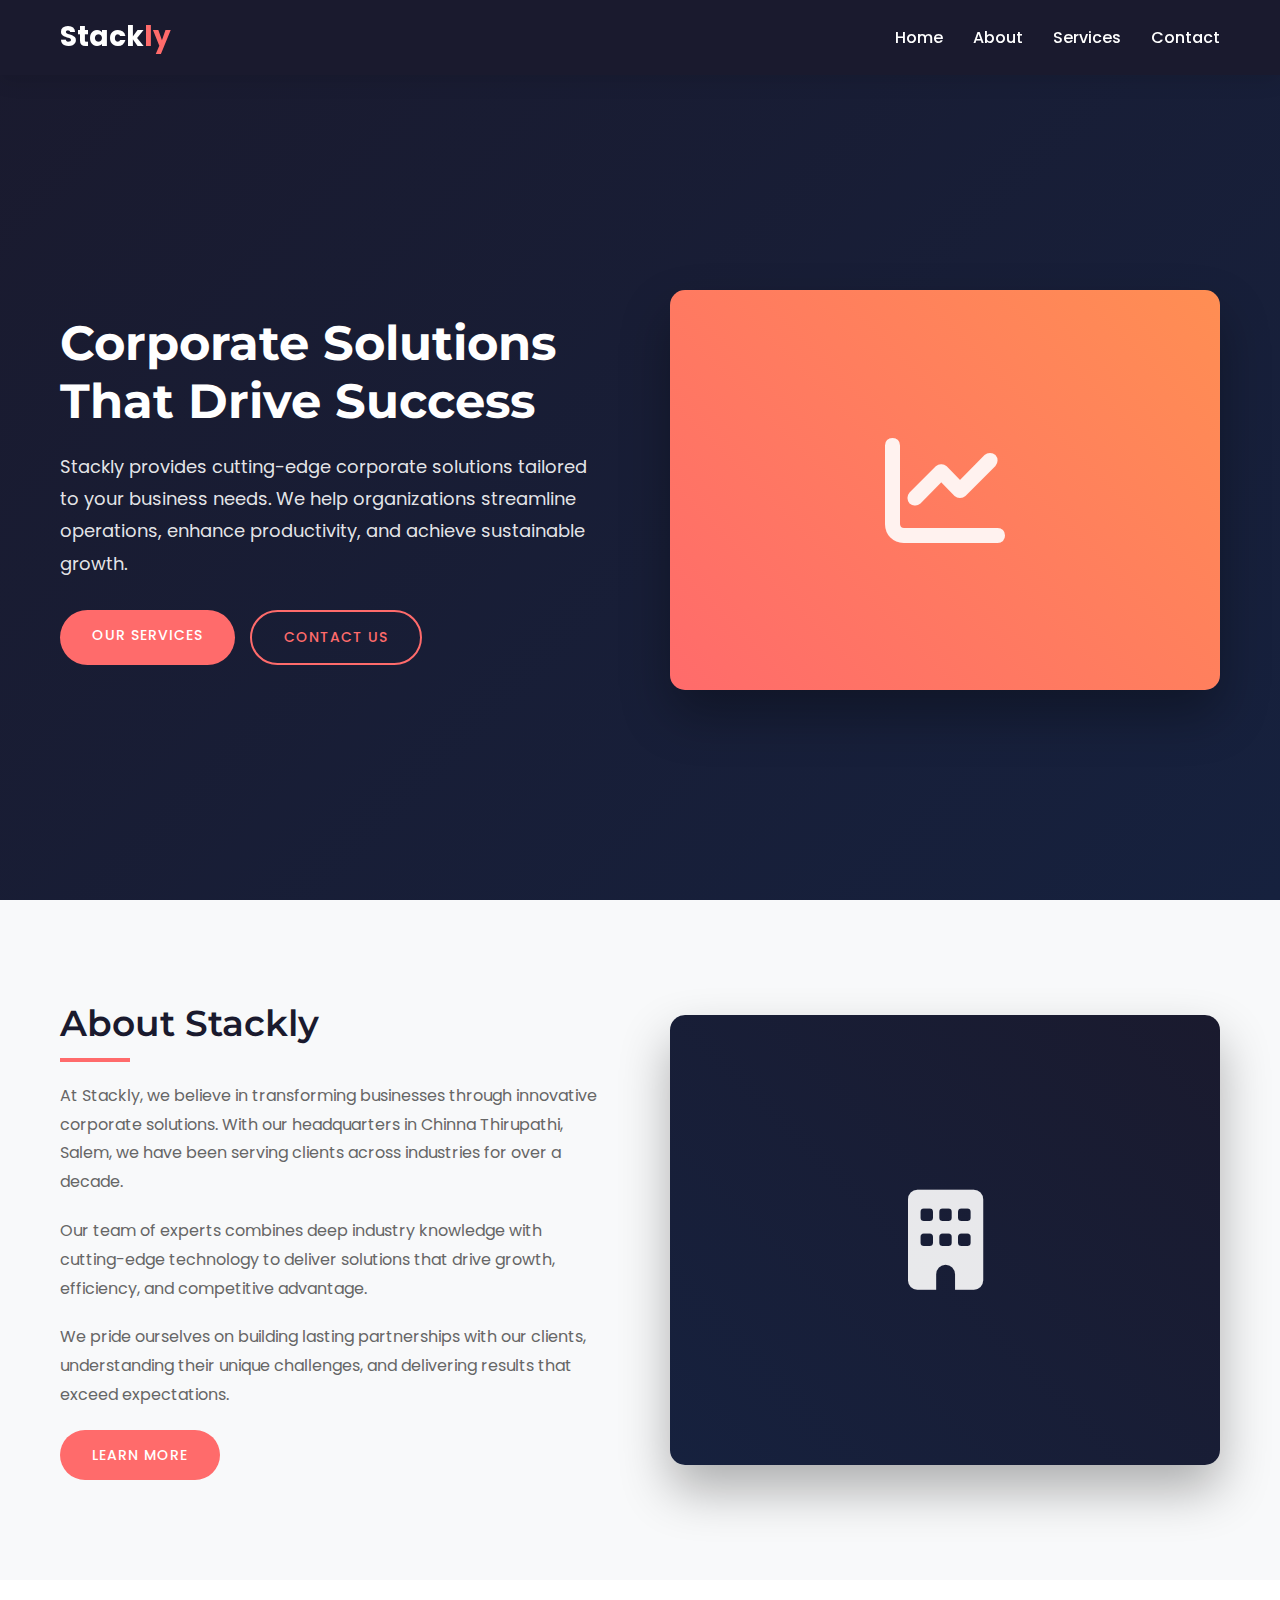
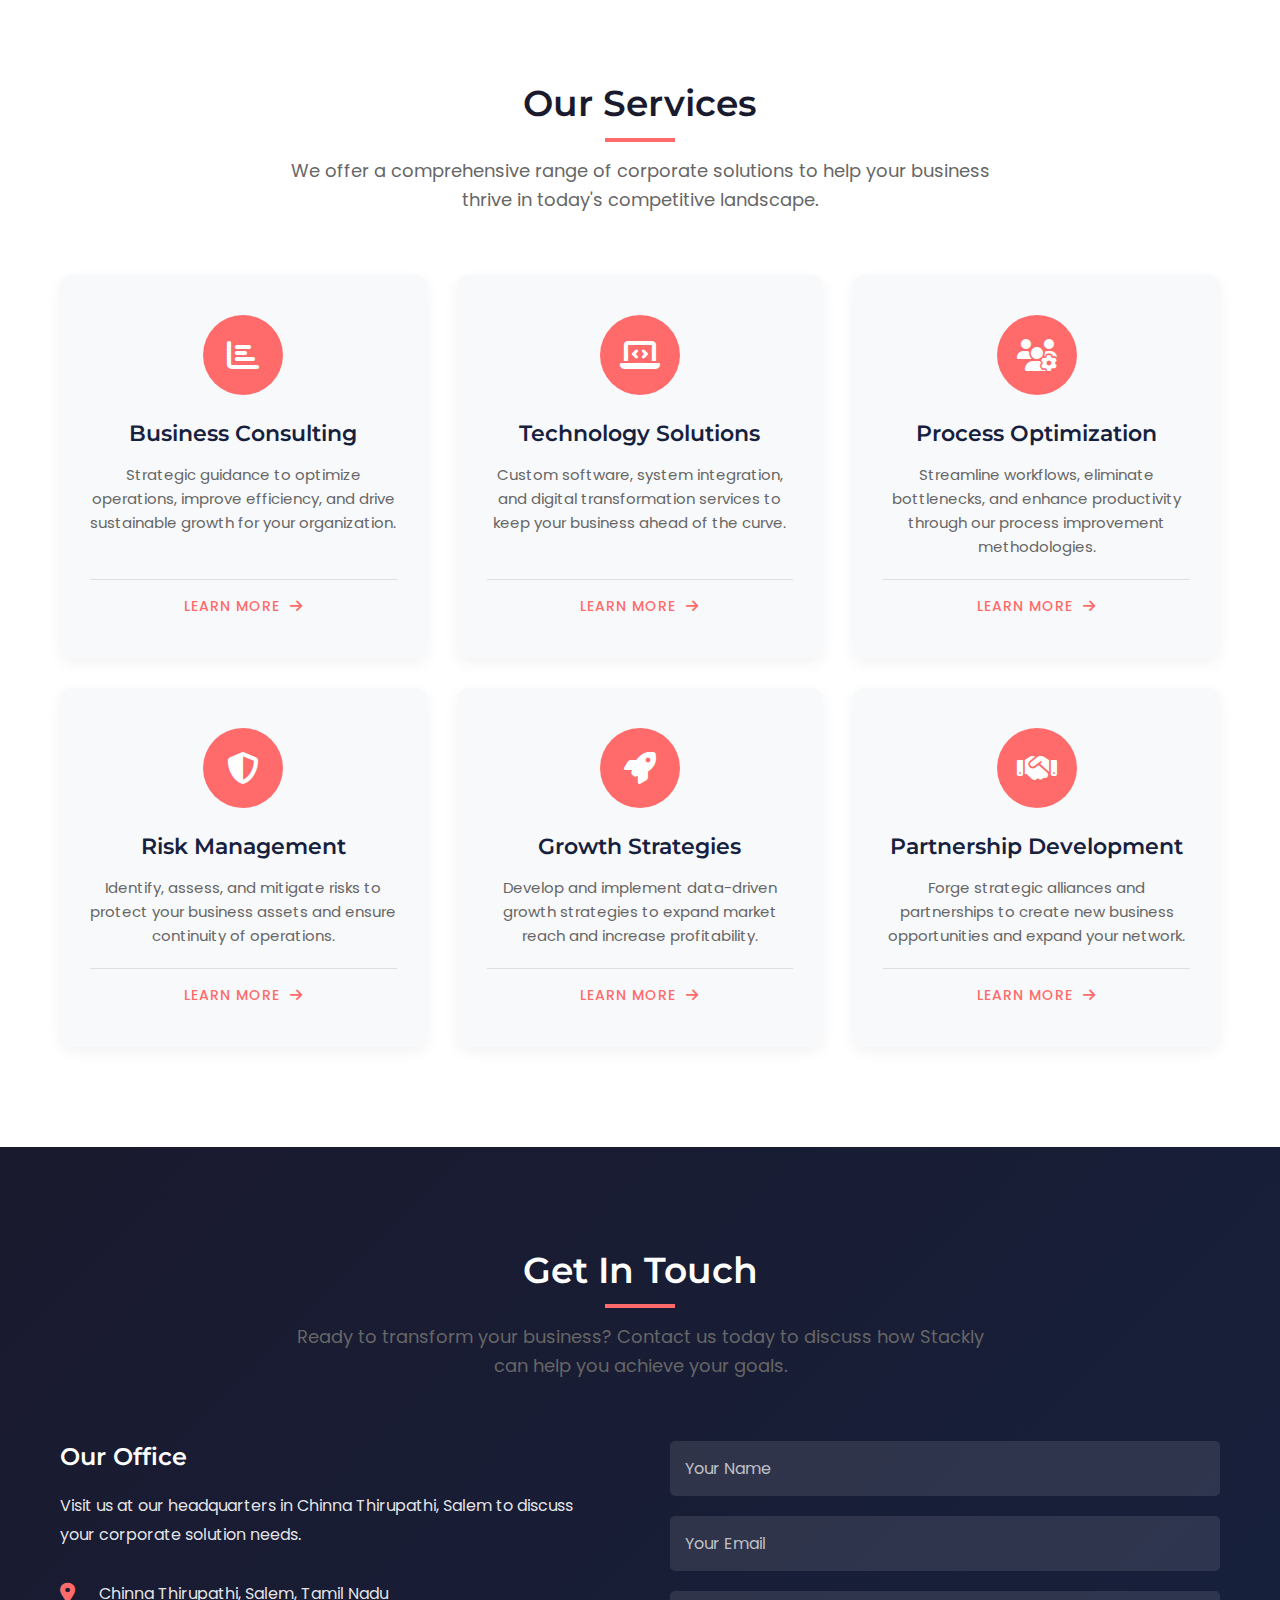
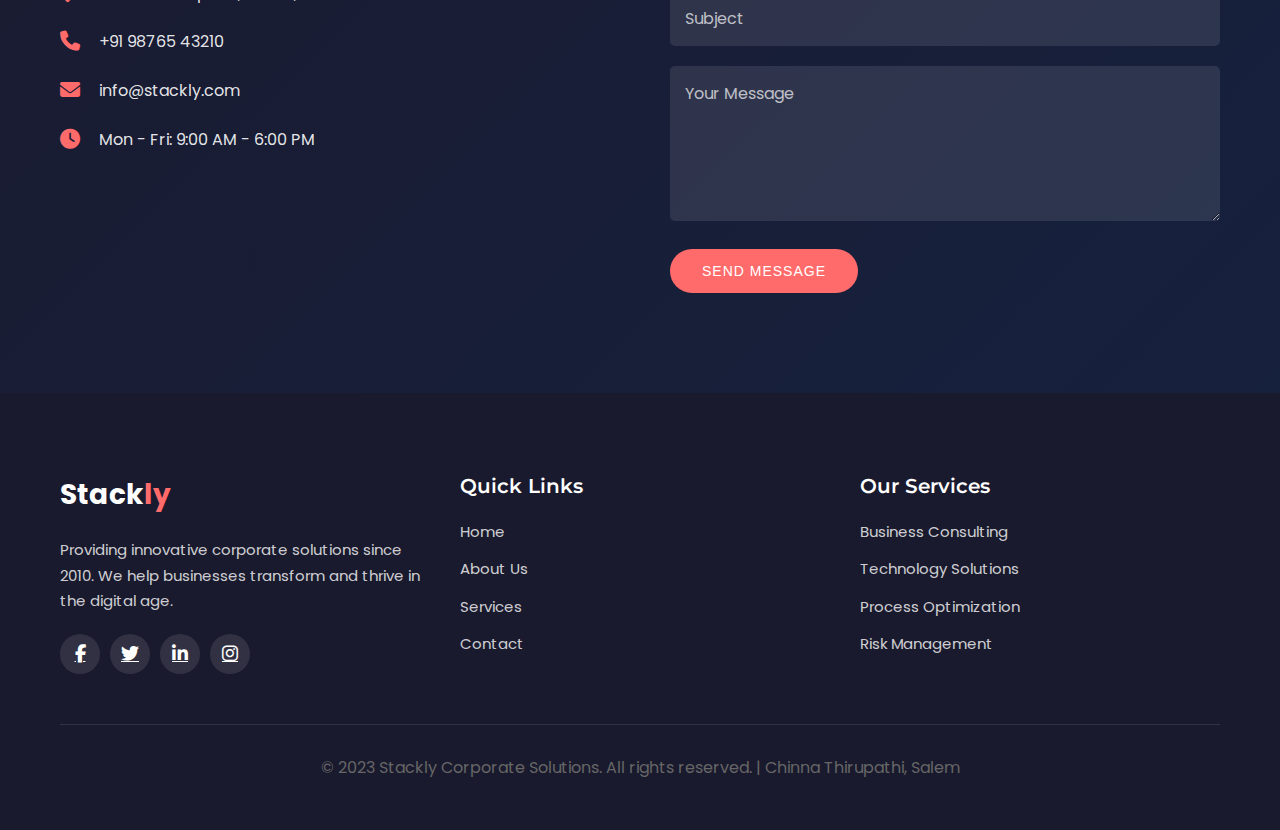
<file: index.html>
<!DOCTYPE html>
<html lang="en">
<head>
    <meta charset="UTF-8">
    <meta name="viewport" content="width=device-width, initial-scale=1.0">
    <title>Stackly | Corporate Solutions</title>
    <!-- Font Awesome -->
    <link rel="stylesheet" href="https://cdnjs.cloudflare.com/ajax/libs/font-awesome/6.4.0/css/all.min.css">
    <!-- Google Fonts -->
    <link rel="preconnect" href="https://fonts.googleapis.com">
    <link rel="preconnect" href="https://fonts.gstatic.com" crossorigin>
    <link href="https://fonts.googleapis.com/css2?family=Poppins:wght@300;400;500;600;700&family=Montserrat:wght@400;500;600;700&display=swap" rel="stylesheet">
    <!-- Custom CSS -->
    <link rel="stylesheet" type="text/css" href="styles.css">
</head>
<body>
    <!-- Header -->
    <header>
        <div class="container header-container">
            <a href="index.html" class="logo">Stack<span>ly</span></a>
            <button class="mobile-menu-btn" id="mobileMenuBtn">
                <i class="fas fa-bars"></i>
            </button>
            <nav id="mainNav">
                <ul>
                    <li><a href="#home">Home</a></li>
                    <li><a href="#about">About</a></li>
                    <li><a href="#services">Services</a></li>
                    <li><a href="#contact">Contact</a></li>
                </ul>
            </nav>
        </div>
    </header>

    <!-- Main Content -->
    <main id="main-content">
        <!-- Hero Section -->
        <section class="hero" id="home">
            <div class="container">
                <div class="hero-content">
                    <h1>Corporate Solutions That Drive Success</h1>
                    <p>Stackly provides cutting-edge corporate solutions tailored to your business needs. We help organizations streamline operations, enhance productivity, and achieve sustainable growth.</p>
                    <div class="hero-btns">
                        <a href="#services" class="btn">Our Services</a>
                        <a href="#contact" class="btn btn-outline">Contact Us</a>
                    </div>
                </div>
                <div class="hero-image">
                    <div class="image-placeholder">
                        <i class="fas fa-chart-line"></i>
                    </div>
                </div>
            </div>
        </section>

        <!-- About Section -->
        <section class="about" id="about">
            <div class="container">
                <div class="about-content">
                    <div class="about-text">
                        <h2>About Stackly</h2>
                        <p>At Stackly, we believe in transforming businesses through innovative corporate solutions. With our headquarters in Chinna Thirupathi, Salem, we have been serving clients across industries for over a decade.</p>
                        <p>Our team of experts combines deep industry knowledge with cutting-edge technology to deliver solutions that drive growth, efficiency, and competitive advantage.</p>
                        <p>We pride ourselves on building lasting partnerships with our clients, understanding their unique challenges, and delivering results that exceed expectations.</p>
                        <a href="404.html" class="btn">Learn More</a>
                    </div>
                    <div class="about-image">
                        <div class="image-placeholder">
                            <i class="fas fa-building"></i>
                        </div>
                    </div>
                </div>
            </div>
        </section>

        <!-- Services Section -->
        <section class="services" id="services">
            <div class="container">
                <div class="section-header">
                    <h2>Our Services</h2>
                    <p>We offer a comprehensive range of corporate solutions to help your business thrive in today's competitive landscape.</p>
                </div>
                <div class="services-grid">
                    <div class="service-card">
                        <div class="service-icon">
                            <i class="fas fa-chart-bar"></i>
                        </div>
                        <h3>Business Consulting</h3>
                        <p>Strategic guidance to optimize operations, improve efficiency, and drive sustainable growth for your organization.</p>
                        <a href="404.html" class="service-learn-more">Learn More <i class="fas fa-arrow-right"></i></a>
                    </div>
                    <div class="service-card">
                        <div class="service-icon">
                            <i class="fas fa-laptop-code"></i>
                        </div>
                        <h3>Technology Solutions</h3>
                        <p>Custom software, system integration, and digital transformation services to keep your business ahead of the curve.</p>
                        <a href="404.html" class="service-learn-more">Learn More <i class="fas fa-arrow-right"></i></a>
                    </div>
                    <div class="service-card">
                        <div class="service-icon">
                            <i class="fas fa-users-cog"></i>
                        </div>
                        <h3>Process Optimization</h3>
                        <p>Streamline workflows, eliminate bottlenecks, and enhance productivity through our process improvement methodologies.</p>
                        <a href="404.html" class="service-learn-more">Learn More <i class="fas fa-arrow-right"></i></a>
                    </div>
                    <div class="service-card">
                        <div class="service-icon">
                            <i class="fas fa-shield-alt"></i>
                        </div>
                        <h3>Risk Management</h3>
                        <p>Identify, assess, and mitigate risks to protect your business assets and ensure continuity of operations.</p>
                        <a href="404.html" class="service-learn-more">Learn More <i class="fas fa-arrow-right"></i></a>
                    </div>
                    <div class="service-card">
                        <div class="service-icon">
                            <i class="fas fa-rocket"></i>
                        </div>
                        <h3>Growth Strategies</h3>
                        <p>Develop and implement data-driven growth strategies to expand market reach and increase profitability.</p>
                        <a href="404.html" class="service-learn-more">Learn More <i class="fas fa-arrow-right"></i></a>
                    </div>
                    <div class="service-card">
                        <div class="service-icon">
                            <i class="fas fa-handshake"></i>
                        </div>
                        <h3>Partnership Development</h3>
                        <p>Forge strategic alliances and partnerships to create new business opportunities and expand your network.</p>
                        <a href="404.html" class="service-learn-more">Learn More <i class="fas fa-arrow-right"></i></a>
                    </div>
                </div>
            </div>
        </section>

        <!-- Contact Section -->
        <section class="contact" id="contact">
            <div class="container">
                <div class="section-header">
                    <h2>Get In Touch</h2>
                    <p>Ready to transform your business? Contact us today to discuss how Stackly can help you achieve your goals.</p>
                </div>
                <div class="contact-content">
                    <div class="contact-info">
                        <h3>Our Office</h3>
                        <p>Visit us at our headquarters in Chinna Thirupathi, Salem to discuss your corporate solution needs.</p>
                        <div class="contact-details">
                            <div class="contact-item">
                                <i class="fas fa-map-marker-alt"></i>
                                <p>Chinna Thirupathi, Salem, Tamil Nadu</p>
                            </div>
                            <div class="contact-item">
                                <i class="fas fa-phone"></i>
                                <p>+91 98765 43210</p>
                            </div>
                            <div class="contact-item">
                                <i class="fas fa-envelope"></i>
                                <p>info@stackly.com</p>
                            </div>
                            <div class="contact-item">
                                <i class="fas fa-clock"></i>
                                <p>Mon - Fri: 9:00 AM - 6:00 PM</p>
                            </div>
                        </div>
                    </div>
                    <div class="contact-form">
                        <form id="contactForm">
                            <input type="text" placeholder="Your Name" required>
                            <input type="email" placeholder="Your Email" required>
                            <input type="text" placeholder="Subject" required>
                            <textarea rows="5" placeholder="Your Message" required></textarea>
                            <button type="submit" class="btn">Send Message</button>
                        </form>
                    </div>
                </div>
            </div>
        </section>
    </main>

    <!-- Footer -->
    <footer>
        <div class="container">
            <div class="footer-content">
                <div class="footer-col">
                    <div class="footer-logo">Stack<span>ly</span></div>
                    <p>Providing innovative corporate solutions since 2010. We help businesses transform and thrive in the digital age.</p>
                    <div class="social-links">
                        <a href="#"><i class="fab fa-facebook-f"></i></a>
                        <a href="#"><i class="fab fa-twitter"></i></a>
                        <a href="#"><i class="fab fa-linkedin-in"></i></a>
                        <a href="#"><i class="fab fa-instagram"></i></a>
                    </div>
                </div>
                <div class="footer-col">
                    <h3>Quick Links</h3>
                    <ul>
                        <li><a href="#home">Home</a></li>
                        <li><a href="#about">About Us</a></li>
                        <li><a href="#services">Services</a></li>
                        <li><a href="#contact">Contact</a></li>
                    </ul>
                </div>
                <div class="footer-col">
                    <h3>Our Services</h3>
                    <ul>
                        <li><a href="404.html">Business Consulting</a></li>
                        <li><a href="404.html">Technology Solutions</a></li>
                        <li><a href="404.html">Process Optimization</a></li>
                        <li><a href="404.html">Risk Management</a></li>
                    </ul>
                </div>
            </div>
            <div class="footer-bottom">
                <p>&copy; 2023 Stackly Corporate Solutions. All rights reserved. | Chinna Thirupathi, Salem</p>
            </div>
        </div>
    </footer>

    <!-- JavaScript -->
    <script src="script.js"></script>
</body>
</html>
</file>
<file: styles.css>
/* CSS Reset & Base Styles */
* {
    margin: 0;
    padding: 0;
    box-sizing: border-box;
}

:root {
    /* 60-30-10 Color Scheme */
    --primary-color: #1a1a2e; /* 60% - Dark Blue */
    --secondary-color: #16213e; /* 30% - Medium Blue */
    --accent-color: #ff6b6b; /* 10% - Coral Red */
    --light-bg: #f8f9fa;
    --light-text: #ffffff;
    --dark-text: #333333;
    --gray-text: #666666;
    --transition: all 0.3s ease;
}

html {
    scroll-behavior: smooth;
}

body {
    font-family: 'Poppins', sans-serif;
    line-height: 1.6;
    color: var(--dark-text);
    background-color: var(--light-bg);
    overflow-x: hidden;
    min-height: 100vh;
    display: flex;
    flex-direction: column;
}

h1, h2, h3, h4, h5 {
    font-family: 'Montserrat', sans-serif;
    font-weight: 600;
    line-height: 1.3;
    margin-bottom: 15px;
}

h1 {
    font-size: 48px;
    font-weight: 700;
}

h2 {
    font-size: 36px;
    color: var(--primary-color);
    position: relative;
    padding-bottom: 15px;
}

h2::after {
    content: '';
    position: absolute;
    bottom: 0;
    left: 0;
    width: 70px;
    height: 4px;
    background-color: var(--accent-color);
}

h3 {
    font-size: 24px;
    color: var(--secondary-color);
    margin-bottom: 15px;
}

p {
    margin-bottom: 20px;
    color: var(--gray-text);
    font-size: 16px;
    line-height: 1.6;
}

.container {
    width: 100%;
    max-width: 1200px;
    margin: 0 auto;
    padding: 0 20px;
}

section {
    padding: 100px 0;
}

.btn {
    display: inline-block;
    background-color: var(--accent-color);
    color: var(--light-text);
    padding: 14px 32px;
    border-radius: 50px;
    text-decoration: none;
    font-weight: 500;
    text-transform: uppercase;
    letter-spacing: 1px;
    border: none;
    cursor: pointer;
    transition: var(--transition);
    font-size: 14px;
}

.btn:hover {
    background-color: #ff5252;
    transform: translateY(-3px);
    box-shadow: 0 10px 20px rgba(255, 107, 107, 0.3);
}

.btn-outline {
    background-color: transparent;
    border: 2px solid var(--accent-color);
    color: var(--accent-color);
}

.btn-outline:hover {
    background-color: var(--accent-color);
    color: var(--light-text);
}

.section-header {
    text-align: center;
    margin-bottom: 60px;
}

.section-header h2::after {
    left: 50%;
    transform: translateX(-50%);
}

.section-header p {
    max-width: 700px;
    margin: 0 auto;
    font-size: 18px;
}

/* Header Styles */
header {
    background-color: var(--primary-color);
    position: fixed;
    width: 100%;
    top: 0;
    z-index: 1000;
    box-shadow: 0 5px 20px rgba(0, 0, 0, 0.1);
    padding: 15px 0;
}

.header-container {
    display: flex;
    justify-content: space-between;
    align-items: center;
}

.logo {
    font-size: 28px;
    font-weight: 700;
    color: var(--light-text);
    text-decoration: none;
    cursor: pointer;
}

.logo span {
    color: var(--accent-color);
}

nav ul {
    display: flex;
    list-style: none;
}

nav ul li {
    margin-left: 30px;
}

nav ul li a {
    color: var(--light-text);
    text-decoration: none;
    font-weight: 500;
    font-size: 16px;
    transition: var(--transition);
}

nav ul li a:hover {
    color: var(--accent-color);
}

nav ul li a.active-link {
    color: var(--accent-color) !important;
    font-weight: 600;
}

.mobile-menu-btn {
    display: none;
    background: none;
    border: none;
    color: var(--light-text);
    font-size: 24px;
    cursor: pointer;
    z-index: 1001;
}

/* Hero Section - FIXED LAYOUT */
.hero {
    background: linear-gradient(135deg, var(--primary-color) 0%, var(--secondary-color) 100%);
    color: var(--light-text);
    padding: 180px 0 100px;
    position: relative;
    overflow: hidden;
    min-height: 100vh;
    display: flex;
    align-items: center;
}

.hero .container {
    position: relative;
    z-index: 2;
    display: grid;
    grid-template-columns: 1fr 1fr;
    gap: 60px;
    align-items: center;
}

.hero-content {
    max-width: 700px;
}

.hero h1 {
    color: var(--light-text);
    margin-bottom: 20px;
    font-size: 48px;
    line-height: 1.2;
}

.hero p {
    color: rgba(255, 255, 255, 0.9);
    font-size: 18px;
    margin-bottom: 30px;
    line-height: 1.8;
}

.hero-btns {
    margin-top: 30px;
    display: flex;
    flex-wrap: wrap;
    gap: 15px;
}

.hero-image {
    position: relative;
    width: 100%;
    height: 100%;
    display: flex;
    align-items: center;
    justify-content: center;
}

.image-placeholder {
    width: 100%;
    height: 400px;
    background: linear-gradient(45deg, var(--accent-color) 0%, #ff8e53 100%);
    border-radius: 15px;
    display: flex;
    align-items: center;
    justify-content: center;
    box-shadow: 0 25px 50px rgba(0, 0, 0, 0.3);
    animation: float 6s ease-in-out infinite;
    overflow: hidden;
}

.image-placeholder i {
    font-size: 120px;
    color: rgba(255, 255, 255, 0.9);
    animation: pulse 2s ease-in-out infinite;
}

@keyframes float {
    0% {
        transform: translateY(0px);
        box-shadow: 0 25px 50px rgba(0, 0, 0, 0.3);
    }
    50% {
        transform: translateY(-20px);
        box-shadow: 0 35px 60px rgba(0, 0, 0, 0.4);
    }
    100% {
        transform: translateY(0px);
        box-shadow: 0 25px 50px rgba(0, 0, 0, 0.3);
    }
}

@keyframes pulse {
    0% {
        transform: scale(1);
        opacity: 0.9;
    }
    50% {
        transform: scale(1.05);
        opacity: 1;
    }
    100% {
        transform: scale(1);
        opacity: 0.9;
    }
}

/* About Section */
.about {
    background-color: var(--light-bg);
}

.about-content {
    display: grid;
    grid-template-columns: 1fr 1fr;
    gap: 60px;
    align-items: center;
}

.about-text h2 {
    margin-bottom: 20px;
}

.about-text p {
    margin-bottom: 20px;
    font-size: 16px;
    line-height: 1.8;
}

.about-image .image-placeholder {
    background: linear-gradient(45deg, var(--secondary-color) 0%, var(--primary-color) 100%);
    height: 450px;
    animation: none;
}

.about-image .image-placeholder i {
    animation: none;
    font-size: 100px;
}

/* Services Section */
.services {
    background-color: #ffffff;
}

.services-grid {
    display: grid;
    grid-template-columns: repeat(3, 1fr);
    gap: 30px;
}

.service-card {
    background-color: var(--light-bg);
    padding: 40px 30px;
    border-radius: 10px;
    transition: var(--transition);
    text-align: center;
    box-shadow: 0 5px 15px rgba(0, 0, 0, 0.05);
    display: flex;
    flex-direction: column;
    height: 100%;
}

.service-card:hover {
    transform: translateY(-10px);
    box-shadow: 0 15px 30px rgba(0, 0, 0, 0.1);
}

.service-icon {
    width: 80px;
    height: 80px;
    background-color: var(--accent-color);
    border-radius: 50%;
    display: flex;
    align-items: center;
    justify-content: center;
    margin: 0 auto 25px;
}

.service-icon i {
    font-size: 32px;
    color: var(--light-text);
}

.service-card h3 {
    margin-bottom: 15px;
    font-size: 22px;
}

.service-card p {
    font-size: 15px;
    line-height: 1.6;
    flex-grow: 1;
    margin-bottom: 20px;
}

.service-learn-more {
    display: inline-block;
    color: var(--accent-color);
    text-decoration: none;
    font-weight: 500;
    font-size: 14px;
    text-transform: uppercase;
    letter-spacing: 1px;
    transition: var(--transition);
    margin-top: auto;
    padding-top: 15px;
    border-top: 1px solid rgba(0, 0, 0, 0.1);
}

.service-learn-more:hover {
    color: var(--primary-color);
    transform: translateX(5px);
}

.service-learn-more i {
    margin-left: 5px;
    transition: var(--transition);
}

.service-learn-more:hover i {
    transform: translateX(5px);
}

/* Contact Section */
.contact {
    background: linear-gradient(135deg, var(--primary-color) 0%, var(--secondary-color) 100%);
    color: var(--light-text);
}

.contact h2 {
    color: var(--light-text);
}

.contact h2::after {
    background-color: var(--accent-color);
}

.contact-content {
    display: grid;
    grid-template-columns: 1fr 1fr;
    gap: 60px;
}

.contact-info h3 {
    color: var(--light-text);
    margin-bottom: 20px;
}

.contact-info p {
    color: rgba(255, 255, 255, 0.9);
    font-size: 16px;
    line-height: 1.8;
}

.contact-details {
    margin-top: 30px;
}

.contact-item {
    display: flex;
    align-items: flex-start;
    margin-bottom: 20px;
}

.contact-item i {
    font-size: 20px;
    color: var(--accent-color);
    margin-right: 15px;
    margin-top: 3px;
    width: 24px;
}

.contact-item p {
    color: rgba(255, 255, 255, 0.9);
    margin: 0;
    font-size: 16px;
}

.contact-form input,
.contact-form textarea {
    width: 100%;
    padding: 15px;
    margin-bottom: 20px;
    border: none;
    border-radius: 5px;
    background-color: rgba(255, 255, 255, 0.1);
    color: var(--light-text);
    font-family: 'Poppins', sans-serif;
    font-size: 16px;
}

.contact-form input::placeholder,
.contact-form textarea::placeholder {
    color: rgba(255, 255, 255, 0.7);
}

.contact-form textarea {
    resize: vertical;
    min-height: 150px;
}

/* Footer */
footer {
    background-color: var(--primary-color);
    color: var(--light-text);
    padding: 80px 0 30px;
    margin-top: auto;
}

.footer-content {
    display: grid;
    grid-template-columns: repeat(3, 1fr);
    gap: 40px;
    margin-bottom: 50px;
}

.footer-col h3 {
    color: var(--light-text);
    margin-bottom: 20px;
    font-size: 20px;
}

.footer-logo {
    font-size: 28px;
    font-weight: 700;
    color: var(--light-text);
    margin-bottom: 20px;
    cursor: pointer;
}

.footer-logo span {
    color: var(--accent-color);
}

.footer-col p {
    color: rgba(255, 255, 255, 0.8);
    margin-bottom: 20px;
    font-size: 15px;
    line-height: 1.7;
}

.footer-col ul {
    list-style: none;
}

.footer-col ul li {
    margin-bottom: 12px;
}

.footer-col ul li a {
    color: rgba(255, 255, 255, 0.8);
    text-decoration: none;
    transition: var(--transition);
    font-size: 15px;
}

.footer-col ul li a:hover {
    color: var(--accent-color);
    padding-left: 5px;
}

.social-links {
    display: flex;
    margin-top: 20px;
}

.social-links a {
    display: flex;
    align-items: center;
    justify-content: center;
    width: 40px;
    height: 40px;
    background-color: rgba(255, 255, 255, 0.1);
    color: var(--light-text);
    border-radius: 50%;
    margin-right: 10px;
    transition: var(--transition);
    font-size: 18px;
}

.social-links a:hover {
    background-color: var(--accent-color);
    transform: translateY(-5px);
}

.footer-bottom {
    text-align: center;
    padding-top: 30px;
    border-top: 1px solid rgba(255, 255, 255, 0.1);
    color: rgba(255, 255, 255, 0.7);
    font-size: 14px;
}

/* 404 Page Styles */
.error-page {
    display: flex;
    flex-direction: column;
    align-items: center;
    justify-content: center;
    min-height: 100vh;
    text-align: center;
    padding: 20px;
    background: linear-gradient(135deg, var(--primary-color) 0%, var(--secondary-color) 100%);
    color: var(--light-text);
}

.error-content {
    max-width: 600px;
    padding: 40px;
    background-color: rgba(255, 255, 255, 0.1);
    border-radius: 20px;
    backdrop-filter: blur(10px);
    box-shadow: 0 20px 40px rgba(0, 0, 0, 0.3);
}

.error-code {
    font-size: 120px;
    font-weight: 700;
    color: var(--accent-color);
    margin-bottom: 20px;
    line-height: 1;
}

.error-title {
    font-size: 36px;
    margin-bottom: 20px;
    color: var(--light-text);
}

.error-message {
    font-size: 18px;
    margin-bottom: 30px;
    color: rgba(255, 255, 255, 0.9);
    line-height: 1.6;
}

.error-buttons {
    display: flex;
    gap: 20px;
    justify-content: center;
    flex-wrap: wrap;
}

.error-buttons .btn {
    min-width: 180px;
}

.error-buttons .btn-outline {
    border-color: var(--light-text);
    color: var(--light-text);
}

.error-buttons .btn-outline:hover {
    background-color: var(--light-text);
    color: var(--primary-color);
}

/* Responsive Design */
@media (max-width: 1200px) {
    .hero h1 {
        font-size: 42px;
    }
    
    .hero .container {
        gap: 40px;
    }
    
    .image-placeholder {
        height: 350px;
    }
    
    .image-placeholder i {
        font-size: 100px;
    }
}

@media (max-width: 992px) {
    h1 {
        font-size: 42px;
    }
    
    h2 {
        font-size: 32px;
    }
    
    .hero {
        padding: 150px 0 80px;
        min-height: auto;
    }
    
    .hero .container {
        grid-template-columns: 1fr;
        gap: 40px;
        text-align: center;
    }
    
    .hero-content {
        max-width: 100%;
        margin: 0 auto;
    }
    
    .hero-btns {
        justify-content: center;
    }
    
    .image-placeholder {
        height: 300px;
        max-width: 500px;
        margin: 0 auto;
    }
    
    .image-placeholder i {
        font-size: 80px;
    }
    
    .services-grid {
        grid-template-columns: repeat(2, 1fr);
    }
    
    .about-content,
    .contact-content,
    .footer-content {
        grid-template-columns: 1fr;
        gap: 40px;
    }
    
    .error-code {
        font-size: 100px;
    }
    
    .error-title {
        font-size: 30px;
    }
}

@media (max-width: 768px) {
    h1 {
        font-size: 36px;
    }
    
    h2 {
        font-size: 28px;
    }
    
    section {
        padding: 80px 0;
    }
    
    .mobile-menu-btn {
        display: block;
    }
    
    nav {
        position: fixed;
        top: 0;
        left: 0;
        width: 100%;
        height: 100vh;
        background-color: var(--primary-color);
        padding: 100px 20px 20px;
        transform: translateX(-100%);
        transition: var(--transition);
        z-index: 1000;
    }
    
    nav.active {
        transform: translateX(0);
    }
    
    nav ul {
        flex-direction: column;
        align-items: center;
    }
    
    nav ul li {
        margin: 0 0 25px 0;
    }
    
    nav ul li a {
        font-size: 20px;
    }
    
    .services-grid {
        grid-template-columns: 1fr;
        gap: 25px;
    }
    
    .service-card {
        padding: 30px 20px;
    }
    
    .footer-content {
        grid-template-columns: 1fr;
        gap: 30px;
    }
    
    .error-code {
        font-size: 80px;
    }
    
    .error-title {
        font-size: 26px;
    }
    
    .error-buttons {
        flex-direction: column;
        align-items: center;
    }
    
    .error-buttons .btn {
        width: 100%;
        max-width: 300px;
    }
}

@media (max-width: 576px) {
    h1 {
        font-size: 32px;
    }
    
    h2 {
        font-size: 26px;
    }
    
    .btn {
        padding: 12px 25px;
        font-size: 13px;
    }
    
    .hero-btns {
        flex-direction: column;
        align-items: center;
    }
    
    .hero-btns .btn {
        margin-right: 0;
        margin-bottom: 15px;
        width: 100%;
        max-width: 250px;
    }
    
    .image-placeholder {
        height: 250px;
    }
    
    .image-placeholder i {
        font-size: 60px;
    }
    
    .error-code {
        font-size: 60px;
    }
    
    .error-title {
        font-size: 22px;
    }
    
    .error-content {
        padding: 30px 20px;
    }
}
</file>
